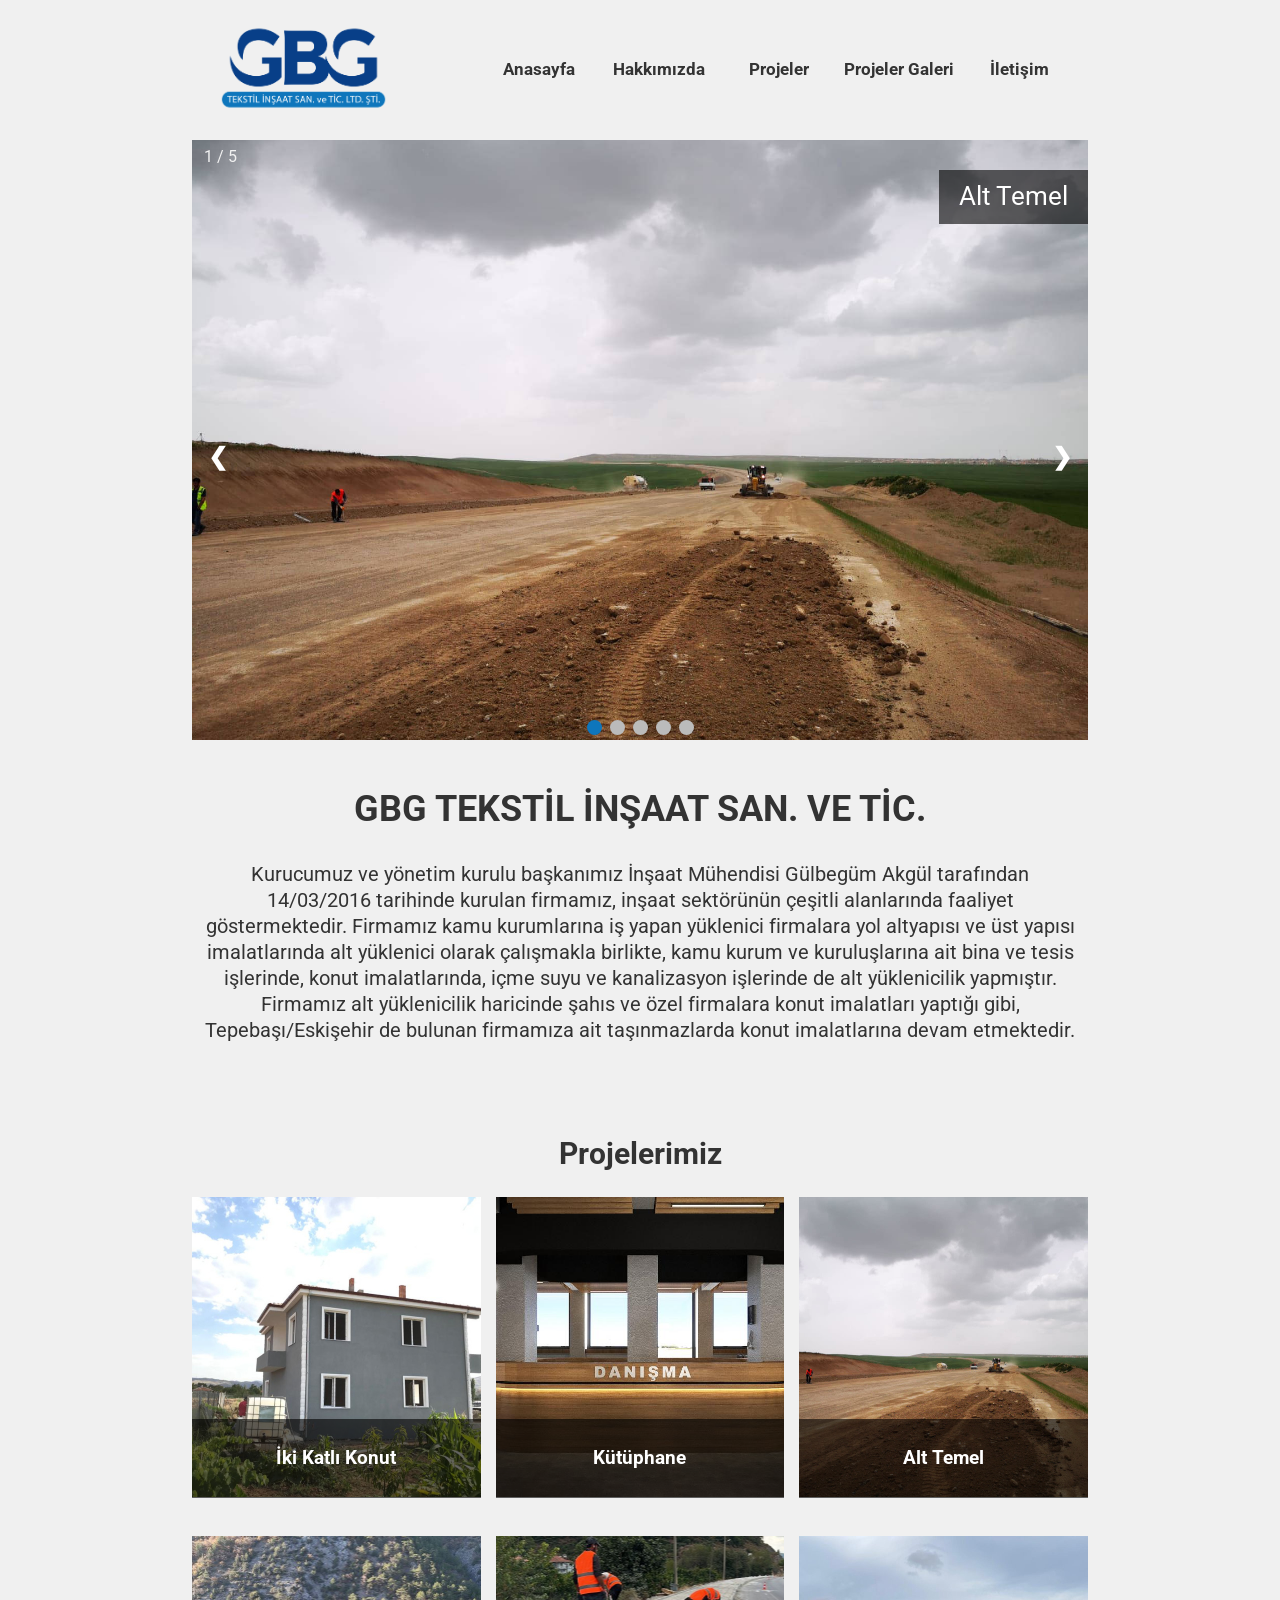
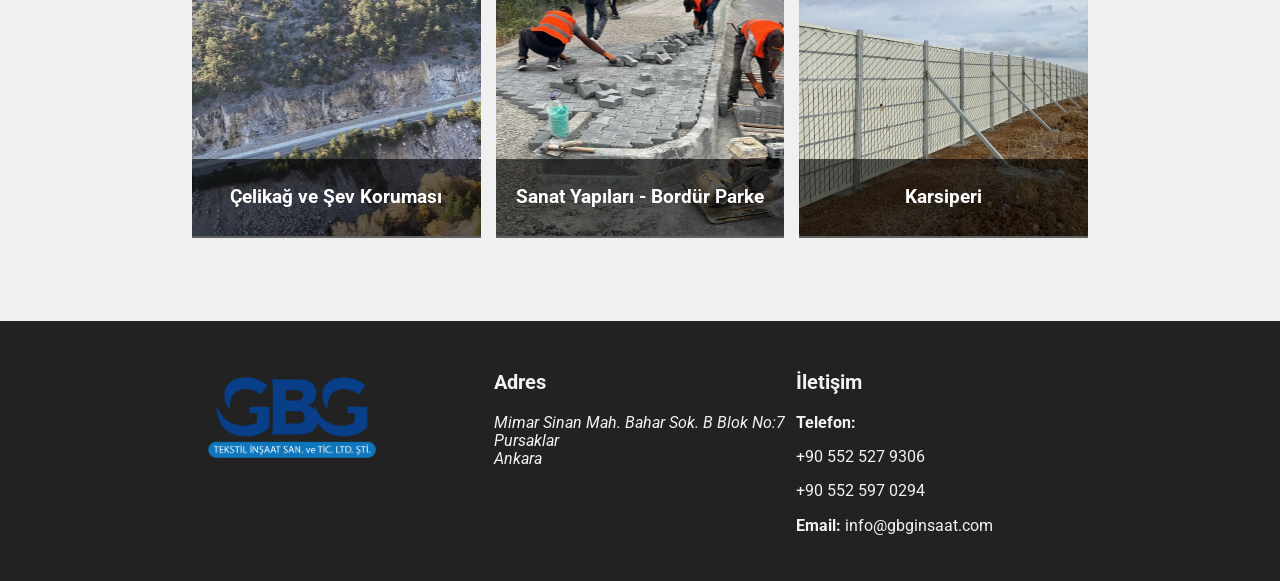
<file: index.html>
<!doctype html>
<html lang="tr">
  <head>
    <meta charset="UTF-8" />
    <meta name="viewport" content="width=device-width, initial-scale=1.0" />
    <meta
      name="description"
      content="Kurucumuz ve  yönetim kurulu başkanımız İnşaat Mühendisi  Gülbegüm  Akgül tarafından 14/03/2016  tarihinde kurulan firmamız, inşaat sektörünün çeşitli alanlarında faaliyet göstermektedir. Firmamız kamu kurumlarına iş yapan yüklenici firmalara yol altyapısı ve üst yapısı imalatlarında alt yüklenici olarak çalışmakla birlikte, kamu  kurum ve kuruluşlarına ait bina ve tesis işlerinde, konut imalatlarında, içme suyu ve kanalizasyon işlerinde de alt yüklenicilik yapmıştır."
    />

    <link
      rel="apple-touch-icon"
      sizes="57x57"
      href="images/icon/apple-icon-57x57.png"
    />
    <link
      rel="apple-touch-icon"
      sizes="60x60"
      href="images/icon/apple-icon-60x60.png"
    />
    <link
      rel="apple-touch-icon"
      sizes="72x72"
      href="images/icon/apple-icon-72x72.png"
    />
    <link
      rel="apple-touch-icon"
      sizes="76x76"
      href="images/icon/apple-icon-76x76.png"
    />
    <link
      rel="apple-touch-icon"
      sizes="114x114"
      href="images/icon/apple-icon-114x114.png"
    />
    <link
      rel="apple-touch-icon"
      sizes="120x120"
      href="images/icon/apple-icon-120x120.png"
    />
    <link
      rel="apple-touch-icon"
      sizes="144x144"
      href="images/icon/apple-icon-144x144.png"
    />
    <link
      rel="apple-touch-icon"
      sizes="152x152"
      href="images/icon/apple-icon-152x152.png"
    />
    <link
      rel="apple-touch-icon"
      sizes="180x180"
      href="images/icon/apple-icon-180x180.png"
    />
    <link
      rel="icon"
      type="image/png"
      sizes="192x192"
      href="images/icon/android-icon-192x192.png"
    />
    <link
      rel="icon"
      type="image/png"
      sizes="32x32"
      href="images/icon/favicon-32x32.png"
    />
    <link
      rel="icon"
      type="image/png"
      sizes="96x96"
      href="images/icon/favicon-96x96.png"
    />
    <link
      rel="icon"
      type="image/png"
      sizes="16x16"
      href="images/icon/favicon-16x16.png"
    />
    <link rel="manifest" href="images/icon/manifest.json" />
    <meta name="msapplication-TileColor" content="#ffffff" />
    <meta
      name="msapplication-TileImage"
      content="images/icon/ms-icon-144x144.png"
    />
    <meta name="theme-color" content="#ffffff" />

    <link rel="stylesheet" href="normalize.css" />
    <link rel="preconnect" href="https://fonts.gstatic.com" />
    <link
      href="https://fonts.googleapis.com/css2?family=Roboto:wght@400;700&display=swap"
      rel="stylesheet"
    />
    <link rel="stylesheet" href="style.css?v=1" />
    <link
      rel="stylesheet"
      href="https://use.fontawesome.com/releases/v5.15.2/css/all.css"
      integrity="sha384-vSIIfh2YWi9wW0r9iZe7RJPrKwp6bG+s9QZMoITbCckVJqGCCRhc+ccxNcdpHuYu"
      crossorigin="anonymous"
    />
    <script src="app.js" defer></script>
    <title>GBG İnşaat - Ana Sayfa</title>
  </head>
  <body>
    <nav class="topnav">
      <div class="nav-container">
        <header>
          <a href="#" class="logo"><img src="images/logo.png" alt="logo" /></a>
        </header>

        <div id="navLinks">
          <a href="#">Anasayfa</a>
          <a href="hakkimizda/index.html">Hakkımızda</a>
          <a href="projeler/index.html">Projeler</a>
          <a href="projeler-galeri/index.html">Projeler Galeri</a>
          <a href="iletisim/index.html">İletişim</a>
        </div>

        <a href="javascript:void(0);" class="icon">
          <i class="fas fa-bars"></i>
        </a>
      </div>
    </nav>

    <!-- Slide -->

    <div class="slideshow-container">
      <div class="slides fade">
        <div class="numbertext">1 / 5</div>
        <img src="images/slide/alt-temel.jpg" alt="" style="width: 100%" />
        <div class="text text-1">Alt Temel</div>
      </div>

      <div class="slides fade">
        <div class="numbertext">2 / 5</div>
        <img src="images/slide/bordur-parke.jpeg" alt="" style="width: 100%" />
        <div class="text text-2">Sanat Yapıları - Bordür Parke</div>
      </div>

      <div class="slides fade">
        <div class="numbertext">3 / 5</div>
        <img src="images/slide/celikag.JPG" alt="" style="width: 100%" />
        <div class="text text-3">Çelikağ</div>
      </div>

      <div class="slides fade">
        <div class="numbertext">4 / 5</div>
        <img src="images/slide/kutuphane.jpg" alt="" style="width: 100%" />
        <div class="text text-4">Kütüphane</div>
      </div>

      <div class="slides fade">
        <div class="numbertext">5 / 5</div>
        <img src="images/slide/tas-duvar.jpeg" alt="" style="width: 100%" />
        <div class="text text-4">Sanat Yapıları - Taş Duvar</div>
      </div>

      <a class="prev" onclick="plusSlides(-1)">&#10094;</a>
      <a class="next" onclick="plusSlides(1)">&#10095;</a>
      <div style="text-align: center">
        <span class="dot" onclick="currentSlide(1)"></span>
        <span class="dot" onclick="currentSlide(2)"></span>
        <span class="dot" onclick="currentSlide(3)"></span>
        <span class="dot" onclick="currentSlide(4)"></span>
        <span class="dot" onclick="currentSlide(5)"></span>
      </div>
    </div>

    <div class="container">
      <!-- Nav -->

      <section class="about">
        <h1>GBG TEKSTİL İNŞAAT SAN. VE TİC.</h1>
        <p>
          Kurucumuz ve yönetim kurulu başkanımız İnşaat Mühendisi Gülbegüm Akgül
          tarafından 14/03/2016 tarihinde kurulan firmamız, inşaat sektörünün
          çeşitli alanlarında faaliyet göstermektedir. Firmamız kamu kurumlarına
          iş yapan yüklenici firmalara yol altyapısı ve üst yapısı imalatlarında
          alt yüklenici olarak çalışmakla birlikte, kamu kurum ve kuruluşlarına
          ait bina ve tesis işlerinde, konut imalatlarında, içme suyu ve
          kanalizasyon işlerinde de alt yüklenicilik yapmıştır. Firmamız alt
          yüklenicilik haricinde şahıs ve özel firmalara konut imalatları
          yaptığı gibi, Tepebaşı/Eskişehir de bulunan firmamıza ait
          taşınmazlarda konut imalatlarına devam etmektedir.
        </p>
      </section>

      <section class="projects">
        <h2>Projelerimiz</h2>

        <div class="cards-container">
          <div class="card">
            <img src="images/akkuzulu-villa/1.jpeg" alt="" />
            <a href="projeler-galeri/akkuzulu-iki-katli-konut.html">
              <div class="content">
                <h3>İki Katlı Konut</h3>
              </div>
            </a>
          </div>

          <div class="card">
            <img src="images/kutuphane/1.jpg" alt="" />
            <a href="projeler-galeri/kutuphane.html">
              <div class="content">
                <h3>Kütüphane</h3>
              </div>
            </a>
          </div>

          <div class="card">
            <img src="images/alt-temel/11.jpg" alt="" />
            <a href="projeler-galeri/alt-temel.html">
              <div class="content">
                <h3>Alt Temel</h3>
              </div>
            </a>
          </div>

          <div class="card">
            <img src="images/celikag/8.JPG" alt="" />
            <a href="projeler-galeri/celikag.html">
              <div class="content">
                <h3>Çelikağ ve Şev Koruması</h3>
              </div>
            </a>
          </div>

          <div class="card">
            <div>
              <img src="images/sanat-yapilari-bordur-parke/2.jpg" alt="" />
              <a href="projeler-galeri/bordur-parke.html">
                <div class="content">
                  <h3>Sanat Yapıları - Bordür Parke</h3>
                </div>
              </a>
            </div>
          </div>

          <div class="card">
            <img src="images/karsiperi/1.jpg" alt="" />
            <a href="projeler-galeri/karsiperi.html">
              <div class="content">
                <h3>Karsiperi</h3>
              </div>
            </a>
          </div>
        </div>
      </section>
    </div>

    <footer>
      <div class="footer-container">
        <img src="./images/logo.png" alt="logo" />
        <div class="adress">
          <h3>Adres</h3>
          <address>
            Mimar Sinan Mah. Bahar Sok. B Blok No:7 Pursaklar <br />
            Ankara
          </address>
        </div>

        <div class="contact">
          <h3>İletişim</h3>
          <p><b>Telefon:</b></p>
          <p>+90 552 527 9306</p>
          <p>+90 552 597 0294</p>
          <p><b>Email: </b> info@gbginsaat.com</p>
        </div>
      </div>
    </footer>
  </body>
</html>
</file>
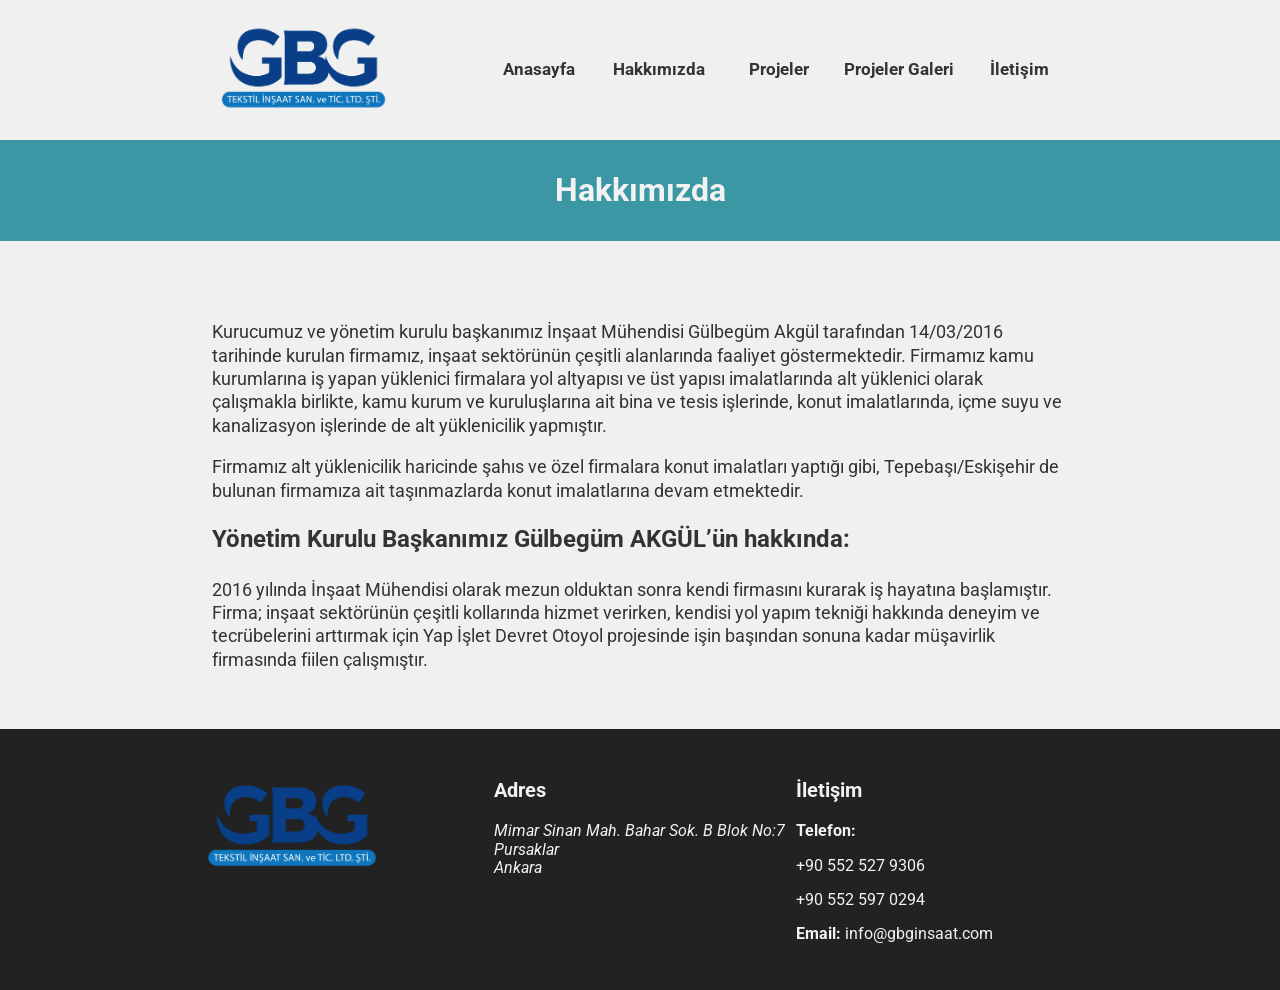
<file: hakkimizda/index.html>
<!doctype html>
<html lang="tr">
  <head>
    <meta charset="UTF-8" />
    <meta name="viewport" content="width=device-width, initial-scale=1.0" />
    <meta
      name="description"
      content="Kurucumuz ve  yönetim kurulu başkanımız İnşaat Mühendisi  Gülbegüm  Akgül tarafından 14/03/2016  tarihinde kurulan firmamız, inşaat sektörünün çeşitli alanlarında faaliyet göstermektedir. Firmamız kamu kurumlarına iş yapan yüklenici firmalara yol altyapısı ve üst yapısı imalatlarında alt yüklenici olarak çalışmakla birlikte, kamu  kurum ve kuruluşlarına ait bina ve tesis işlerinde, konut imalatlarında, içme suyu ve kanalizasyon işlerinde de alt yüklenicilik yapmıştır."
    />

    <link
      rel="apple-touch-icon"
      sizes="57x57"
      href="../images/icon/apple-icon-57x57.png"
    />
    <link
      rel="apple-touch-icon"
      sizes="60x60"
      href="../images/icon/apple-icon-60x60.png"
    />
    <link
      rel="apple-touch-icon"
      sizes="72x72"
      href="../images/icon/apple-icon-72x72.png"
    />
    <link
      rel="apple-touch-icon"
      sizes="76x76"
      href="../images/icon/apple-icon-76x76.png"
    />
    <link
      rel="apple-touch-icon"
      sizes="114x114"
      href="../images/icon/apple-icon-114x114.png"
    />
    <link
      rel="apple-touch-icon"
      sizes="120x120"
      href="../images/icon/apple-icon-120x120.png"
    />
    <link
      rel="apple-touch-icon"
      sizes="144x144"
      href="../images/icon/apple-icon-144x144.png"
    />
    <link
      rel="apple-touch-icon"
      sizes="152x152"
      href="../images/icon/apple-icon-152x152.png"
    />
    <link
      rel="apple-touch-icon"
      sizes="180x180"
      href="../images/icon/apple-icon-180x180.png"
    />
    <link
      rel="icon"
      type="image/png"
      sizes="192x192"
      href="../images/icon/android-icon-192x192.png"
    />
    <link
      rel="icon"
      type="image/png"
      sizes="32x32"
      href="../images/icon/favicon-32x32.png"
    />
    <link
      rel="icon"
      type="image/png"
      sizes="96x96"
      href="../images/icon/favicon-96x96.png"
    />
    <link
      rel="icon"
      type="image/png"
      sizes="16x16"
      href="../images/icon/favicon-16x16.png"
    />
    <link rel="manifest" href="../images/icon/manifest.json" />
    <meta name="msapplication-TileColor" content="#ffffff" />
    <meta
      name="msapplication-TileImage"
      content="../images/icon/ms-icon-144x144.png"
    />
    <meta name="theme-color" content="#ffffff" />

    <link rel="stylesheet" href="../normalize.css" />
    <link rel="preconnect" href="https://fonts.gstatic.com" />
    <link
      href="https://fonts.googleapis.com/css2?family=Roboto:wght@400;700&display=swap"
      rel="stylesheet"
    />
    <link rel="stylesheet" href="style.css" />
    <link
      rel="stylesheet"
      href="https://use.fontawesome.com/releases/v5.15.2/css/all.css"
      integrity="sha384-vSIIfh2YWi9wW0r9iZe7RJPrKwp6bG+s9QZMoITbCckVJqGCCRhc+ccxNcdpHuYu"
      crossorigin="anonymous"
    />
    <title>GBG İnşaat - Hakkımızda</title>
    <script src="../app.js" defer></script>
  </head>
  <body>
    <nav class="topnav">
      <div class="nav-container">
        <header>
          <a href="../index.html" class="logo"
            ><img src="../images/logo.png" alt="logo"
          /></a>
        </header>

        <div id="navLinks">
          <a href="../index.html">Anasayfa</a>
          <a href="#">Hakkımızda</a>
          <a href="../projeler/index.html">Projeler</a>
          <a href="../projeler-galeri/index.html">Projeler Galeri</a>
          <a href="../iletisim/index.html">İletişim</a>
        </div>

        <a href="javascript:void(0);" class="icon">
          <i class="fas fa-bars"></i>
        </a>
      </div>
    </nav>

    <h1 id="title">Hakkımızda</h1>

    <div class="container">
      <!-- Nav -->

      <section class="about">
        <p>
          Kurucumuz ve yönetim kurulu başkanımız İnşaat Mühendisi Gülbegüm Akgül
          tarafından 14/03/2016 tarihinde kurulan firmamız, inşaat sektörünün
          çeşitli alanlarında faaliyet göstermektedir. Firmamız kamu kurumlarına
          iş yapan yüklenici firmalara yol altyapısı ve üst yapısı imalatlarında
          alt yüklenici olarak çalışmakla birlikte, kamu kurum ve kuruluşlarına
          ait bina ve tesis işlerinde, konut imalatlarında, içme suyu ve
          kanalizasyon işlerinde de alt yüklenicilik yapmıştır.
        </p>

        <p>
          Firmamız alt yüklenicilik haricinde şahıs ve özel firmalara konut
          imalatları yaptığı gibi, Tepebaşı/Eskişehir de bulunan firmamıza ait
          taşınmazlarda konut imalatlarına devam etmektedir.
        </p>

        <h3>Yönetim Kurulu Başkanımız Gülbegüm AKGÜL’ün hakkında:</h3>

        <p>
          2016 yılında İnşaat Mühendisi olarak mezun olduktan sonra kendi
          firmasını kurarak iş hayatına başlamıştır. Firma; inşaat sektörünün
          çeşitli kollarında hizmet verirken, kendisi yol yapım tekniği hakkında
          deneyim ve tecrübelerini arttırmak için Yap İşlet Devret Otoyol
          projesinde işin başından sonuna kadar müşavirlik firmasında fiilen
          çalışmıştır.
        </p>
      </section>
    </div>
    <footer>
      <div class="footer-container">
        <img src="../images/logo.png" alt="logo" />
        <div class="adress">
          <h3>Adres</h3>
          <address>
            Mimar Sinan Mah. Bahar Sok. B Blok No:7 Pursaklar <br />
            Ankara
          </address>
        </div>

        <div class="contact">
          <h3>İletişim</h3>
          <p><b>Telefon:</b></p>
          <p>+90 552 527 9306</p>
          <p>+90 552 597 0294</p>
          <p><b>Email: </b> info@gbginsaat.com</p>
        </div>
      </div>
    </footer>
  </body>
</html>
</file>
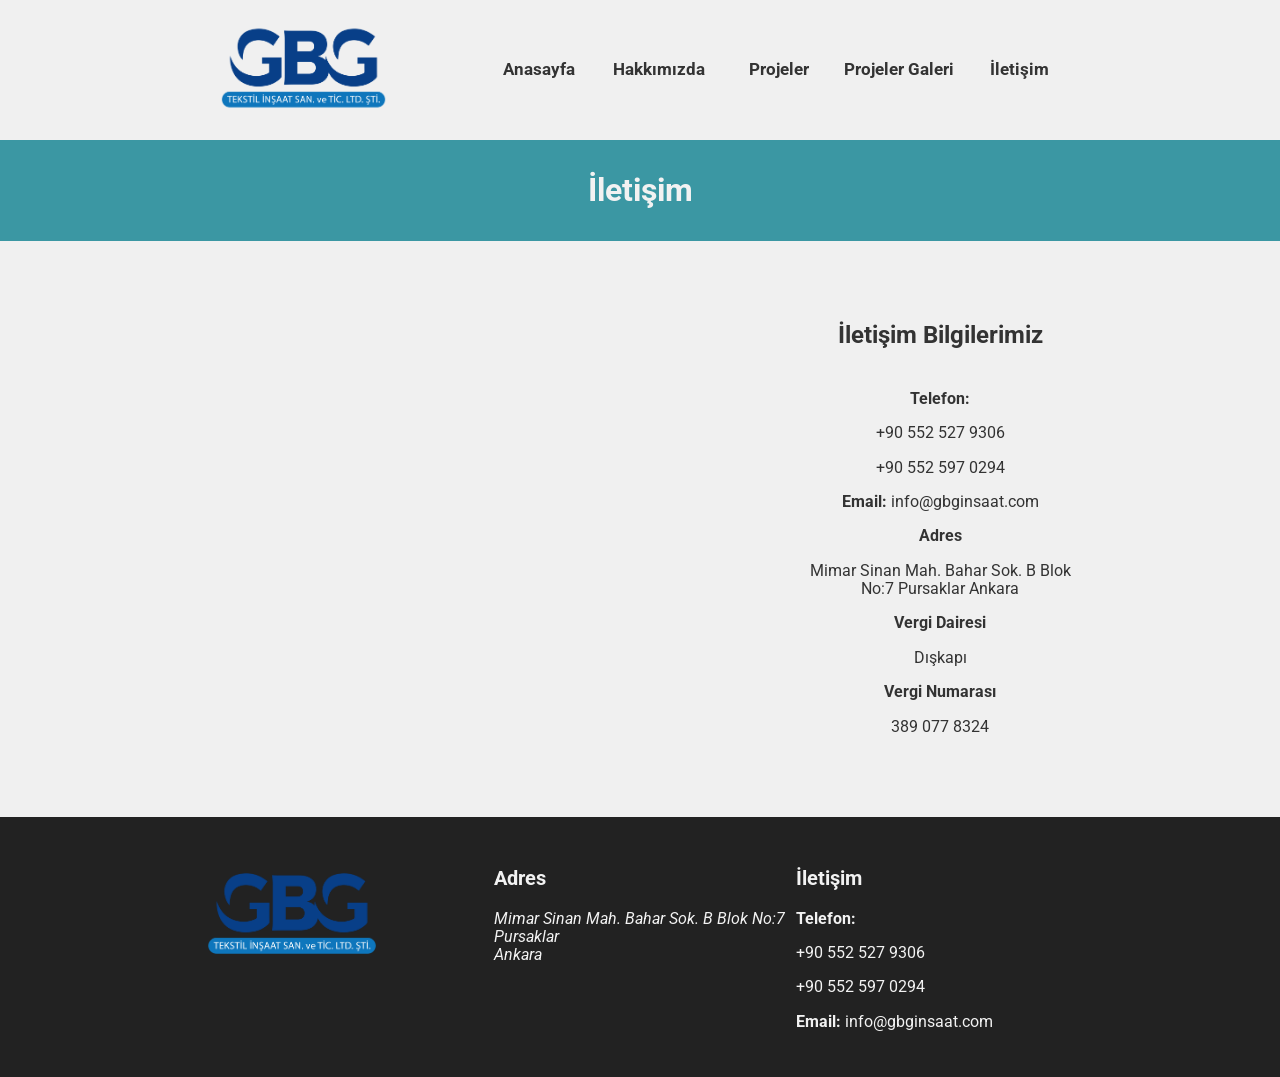
<file: iletisim/index.html>
<!DOCTYPE html>
<html lang="tr">
<head>
    <meta charset="UTF-8">
    <meta name="viewport" content="width=device-width, initial-scale=1.0">
    <meta name="description" content="Kurucumuz ve  yönetim kurulu başkanımız İnşaat Mühendisi  Gülbegüm  Akgül tarafından 14/03/2016  tarihinde kurulan firmamız, inşaat sektörünün çeşitli alanlarında faaliyet göstermektedir. Firmamız kamu kurumlarına iş yapan yüklenici firmalara yol altyapısı ve üst yapısı imalatlarında alt yüklenici olarak çalışmakla birlikte, kamu  kurum ve kuruluşlarına ait bina ve tesis işlerinde, konut imalatlarında, içme suyu ve kanalizasyon işlerinde de alt yüklenicilik yapmıştır."> 
    
    <link rel="apple-touch-icon" sizes="57x57" href="../images/icon/apple-icon-57x57.png">
    <link rel="apple-touch-icon" sizes="60x60" href="../images/icon/apple-icon-60x60.png">
    <link rel="apple-touch-icon" sizes="72x72" href="../images/icon/apple-icon-72x72.png">
    <link rel="apple-touch-icon" sizes="76x76" href="../images/icon/apple-icon-76x76.png">
    <link rel="apple-touch-icon" sizes="114x114" href="../images/icon/apple-icon-114x114.png">
    <link rel="apple-touch-icon" sizes="120x120" href="../images/icon/apple-icon-120x120.png">
    <link rel="apple-touch-icon" sizes="144x144" href="../images/icon/apple-icon-144x144.png">
    <link rel="apple-touch-icon" sizes="152x152" href="../images/icon/apple-icon-152x152.png">
    <link rel="apple-touch-icon" sizes="180x180" href="../images/icon/apple-icon-180x180.png">
    <link rel="icon" type="image/png" sizes="192x192"  href="../images/icon/android-icon-192x192.png">
    <link rel="icon" type="image/png" sizes="32x32" href="../images/icon/favicon-32x32.png">
    <link rel="icon" type="image/png" sizes="96x96" href="../images/icon/favicon-96x96.png">
    <link rel="icon" type="image/png" sizes="16x16" href="../images/icon/favicon-16x16.png">
    <link rel="manifest" href="../images/icon/manifest.json">
    <meta name="msapplication-TileColor" content="#ffffff">
    <meta name="msapplication-TileImage" content="../images/icon/ms-icon-144x144.png">
    <meta name="theme-color" content="#ffffff">
    
    
    <link rel="stylesheet" href="../normalize.css">
    <link rel="preconnect" href="https://fonts.gstatic.com">
<link href="https://fonts.googleapis.com/css2?family=Roboto:wght@400;700&display=swap" rel="stylesheet">
<link rel="stylesheet" href="style.css">
    <link rel="stylesheet" href="https://use.fontawesome.com/releases/v5.15.2/css/all.css" integrity="sha384-vSIIfh2YWi9wW0r9iZe7RJPrKwp6bG+s9QZMoITbCckVJqGCCRhc+ccxNcdpHuYu" crossorigin="anonymous">
    <title>GBG İnşaat - İletişim</title>
    <script src="../app.js" defer></script>
</head>
<body>

    <nav class="topnav">
        <div class="nav-container">
        <header>
            <a href="../index.html" class="logo"><img src="../images/logo.png" alt="logo"></a>
        </header>
        

        <div id="navLinks">
            <a href="../index.html">Anasayfa</a>
            <a href="../hakkimizda/index.html">Hakkımızda</a>
            <a href="../projeler/index.html">Projeler</a>
            <a href="../projeler-galeri/index.html">Projeler Galeri</a>
            <a href="#">İletişim</a>
        </div>


        <a href="javascript:void(0);" class="icon" >
            <i class="fas fa-bars"></i>
          </a>
        
        </div>
    </nav>

    <h1 id="title">İletişim</h1>
    
    <div class="container">
       
        <!-- Nav -->


            <section class="about">
                <div class="card">
                    <iframe src="https://www.google.com/maps/embed?pb=!1m18!1m12!1m3!1d381.8726217487863!2d32.883431957715345!3d40.031204216537134!2m3!1f0!2f0!3f0!3m2!1i1024!2i768!4f13.1!3m3!1m2!1s0x40820822a7b3f10d%3A0x67048d9b51f553d3!2sMimar%20Sinan%2C%20Bahar%20Sk.%20No%3A7%2C%2006145%20Pursaklar%2FAnkara!5e0!3m2!1str!2str!4v1786625941291!5m2!1str!2str" width="600" height="450" style="border:0;" allowfullscreen="" loading="lazy" referrerpolicy="strict-origin-when-cross-origin"></iframe>
                </div>
                
                <div class="card">
                    
                    <h2 style="margin-bottom: 40px;">İletişim Bilgilerimiz</h2>
                    <p><b>Telefon:</b></p>
                    <p>+90 552 527 9306</p>
                    <p>+90 552 597 0294</p>
                <p><b>Email: </b> info@gbginsaat.com</p></p>
                <p><b>Adres</b></p>
                    <p>Mimar Sinan Mah. Bahar Sok. B Blok No:7 Pursaklar Ankara</p>
                    <p><b>Vergi Dairesi</b></p>
                    <p>Dışkapı</p>
                    <p><b>Vergi Numarası</b></p>
                    <p>389 077 8324</p>
                
                </div>
                
            </section>

            

            
    </div>
    <footer>
        <div class="footer-container">
            <img src="../images/logo.png" alt="logo">
            <div class="adress">
                <h3>Adres</h3>
                <address>Mimar Sinan Mah. Bahar Sok. B Blok No:7 Pursaklar <br> Ankara</address> 
            </div>
    
            <div class="contact">
                <h3>İletişim</h3>
                <p><b>Telefon:</b></p>
                <p>+90 552 527 9306</p>
                <p>+90 552 597 0294</p>
            <p><b>Email: </b> info@gbginsaat.com</p>
            
            </div>

        </div>
        
        
    </footer>
</body>
</html>
</file>
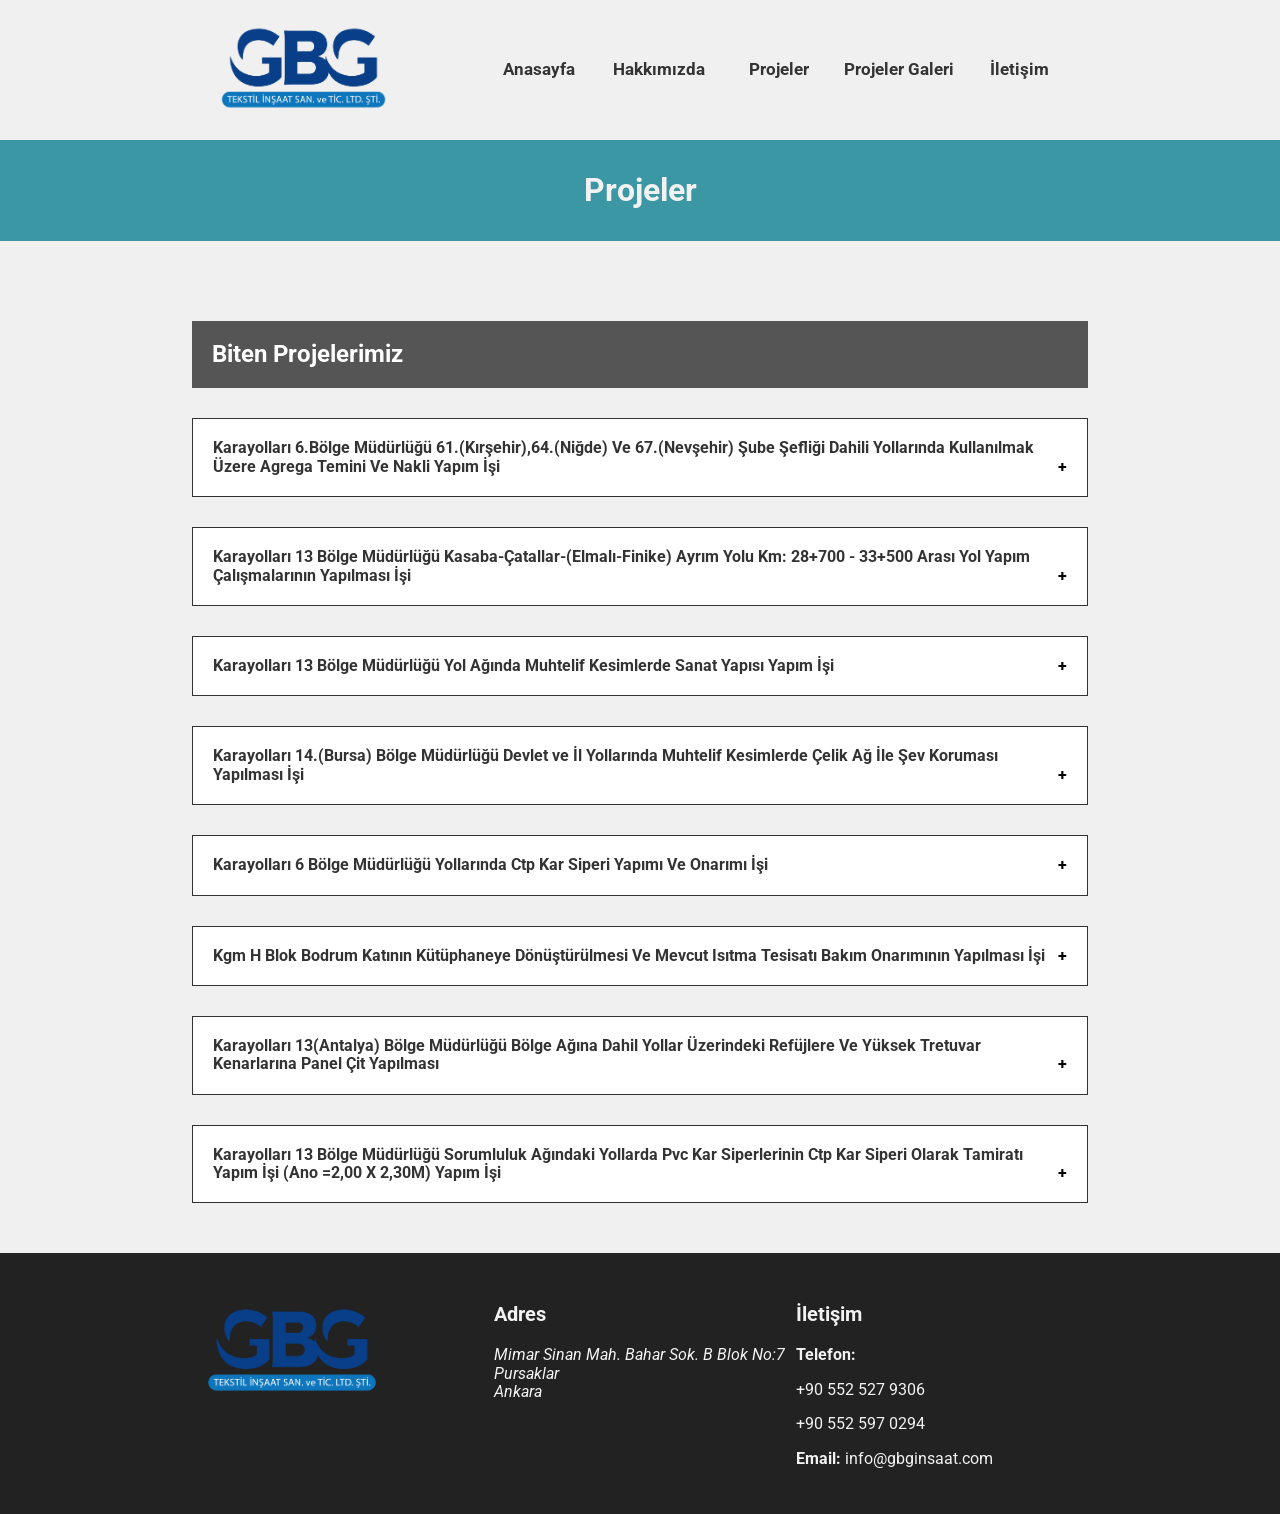
<file: projeler/index.html>
<!DOCTYPE html>
<html lang="tr">
<head>
    <meta charset="UTF-8">
    <meta name="viewport" content="width=device-width, initial-scale=1.0">
    <meta name="description" content="Kurucumuz ve  yönetim kurulu başkanımız İnşaat Mühendisi  Gülbegüm  Akgül tarafından 14/03/2016  tarihinde kurulan firmamız, inşaat sektörünün çeşitli alanlarında faaliyet göstermektedir. Firmamız kamu kurumlarına iş yapan yüklenici firmalara yol altyapısı ve üst yapısı imalatlarında alt yüklenici olarak çalışmakla birlikte, kamu  kurum ve kuruluşlarına ait bina ve tesis işlerinde, konut imalatlarında, içme suyu ve kanalizasyon işlerinde de alt yüklenicilik yapmıştır."> 
    
    <link rel="apple-touch-icon" sizes="57x57" href="../images/icon/apple-icon-57x57.png">
    <link rel="apple-touch-icon" sizes="60x60" href="../images/icon/apple-icon-60x60.png">
    <link rel="apple-touch-icon" sizes="72x72" href="../images/icon/apple-icon-72x72.png">
    <link rel="apple-touch-icon" sizes="76x76" href="../images/icon/apple-icon-76x76.png">
    <link rel="apple-touch-icon" sizes="114x114" href="../images/icon/apple-icon-114x114.png">
    <link rel="apple-touch-icon" sizes="120x120" href="../images/icon/apple-icon-120x120.png">
    <link rel="apple-touch-icon" sizes="144x144" href="../images/icon/apple-icon-144x144.png">
    <link rel="apple-touch-icon" sizes="152x152" href="../images/icon/apple-icon-152x152.png">
    <link rel="apple-touch-icon" sizes="180x180" href="../images/icon/apple-icon-180x180.png">
    <link rel="icon" type="image/png" sizes="192x192"  href="../images/icon/android-icon-192x192.png">
    <link rel="icon" type="image/png" sizes="32x32" href="../images/icon/favicon-32x32.png">
    <link rel="icon" type="image/png" sizes="96x96" href="../images/icon/favicon-96x96.png">
    <link rel="icon" type="image/png" sizes="16x16" href="../images/icon/favicon-16x16.png">
    <link rel="manifest" href="../images/icon/manifest.json">
    <meta name="msapplication-TileColor" content="#ffffff">
    <meta name="msapplication-TileImage" content="../images/icon/ms-icon-144x144.png">
    <meta name="theme-color" content="#ffffff">
    
    
    <link rel="stylesheet" href="../normalize.css">
    <link rel="preconnect" href="https://fonts.gstatic.com">
<link href="https://fonts.googleapis.com/css2?family=Roboto:wght@400;700&display=swap" rel="stylesheet">
<link rel="stylesheet" href="style.css">
    <link rel="stylesheet" href="https://use.fontawesome.com/releases/v5.15.2/css/all.css" integrity="sha384-vSIIfh2YWi9wW0r9iZe7RJPrKwp6bG+s9QZMoITbCckVJqGCCRhc+ccxNcdpHuYu" crossorigin="anonymous">
    <script src="../app.js" defer></script>
    <script src="app.js" defer></script>
    <title>GBG İnşaat - Projeler</title>
</head>
<body>

    <nav class="topnav">
        <div class="nav-container">
        <header>
            <a href="../index.html" class="logo"><img src="../images/logo.png" alt="logo"></a>
        </header>
        

        <div id="navLinks">
            <a href="../index.html">Anasayfa</a>
            <a href="../hakkimizda/index.html">Hakkımızda</a>
            <a href="#">Projeler</a>
            <a href="../projeler-galeri/index.html">Projeler Galeri</a>
            <a href="../iletisim/index.html">İletişim</a>
        </div>


        <a href="javascript:void(0);" class="icon" >
            <i class="fas fa-bars"></i>
          </a>
        
        </div>
    </nav>
    
    <h1 id="title">Projeler</h1>
    
    <div class="container">
       
        <!-- Nav -->

      <h2>Biten Projelerimiz</h2>
            
            <div class="accordion-container">
                <button class="accordion">Karayolları 6.Bölge Müdürlüğü 61.(Kırşehir),64.(Niğde) Ve 67.(Nevşehir) Şube Şefliği Dahili Yollarında Kullanılmak Üzere Agrega Temini Ve Nakli Yapım İşi</button>
                <div class="panel">
                    <p><b>İKNO:</b> 2026/478334</p>
                    <p><b>KURUM:</b> Karayolları 6. Bölge Müdürlüğü</p>
                    <p><b>ŞEHİR:</b> KAYSERİ</p>
                </div>
            </div>

            <div class="accordion-container">
                <button class="accordion">Karayolları 13 Bölge Müdürlüğü Kasaba-Çatallar-(Elmalı-Finike) Ayrım Yolu Km: 28+700 - 33+500 Arası Yol Yapım Çalışmalarının Yapılması İşi</button>
                <div class="panel">
                    <p><b>İKNO:</b> 2025/1888348</p>
                    <p><b>KURUM:</b> Karayolları 13. Bölge Müdürlüğü</p>
                    <p><b>ŞEHİR:</b> ANTALYA</p>
                </div>
            </div>
            
            
            <div class="accordion-container">
                <button class="accordion">Karayolları 13 Bölge Müdürlüğü Yol Ağında Muhtelif Kesimlerde Sanat Yapısı Yapım İşi</button>
                <div class="panel">
                    <p><b>İKNO:</b> 2025/603478</p>
                    <p><b>KURUM:</b> Karayolları 13. Bölge Müdürlüğü</p>
                    <p><b>ŞEHİR:</b> ANTALYA</p>
                </div>
            </div>


            <div class="accordion-container">
                <button class="accordion">Karayolları 14.(Bursa) Bölge Müdürlüğü Devlet ve İl Yollarında Muhtelif Kesimlerde Çelik Ağ İle Şev Koruması Yapılması İşi</button>
                <div class="panel">
                    <p><b>İKNO:</b> 2024/394660</p>
                    <p><b>KURUM:</b> Karayolları 14. Bölge Müdürlüğü</p>
                    <p><b>ŞEHİR:</b> BURSA</p>
                </div>
            </div>


            <div class="accordion-container">
                <button class="accordion">Karayolları 6 Bölge Müdürlüğü Yollarında Ctp Kar Siperi Yapımı Ve Onarımı İşi</button>
                <div class="panel">
                    <p><b>İKNO:</b> 2024/813778</p>
                    <p><b>KURUM:</b> Karayolları 6. Bölge Müdürlüğü</p>
                    <p><b>ŞEHİR:</b> KAYSERİ</p>
                </div>
            </div>

            <div class="accordion-container">
                <button class="accordion"> Kgm H Blok Bodrum Katının Kütüphaneye Dönüştürülmesi Ve Mevcut Isıtma Tesisatı Bakım Onarımının Yapılması İşi</button>
                <div class="panel">
                    <p><b>İKNO:</b> 2023/766283</p>
                    <p><b>KURUM:</b> Karayoları Genel Müdürlüğü</p>
                    <p><b>ŞEHİR:</b> ANKARA</p>
                </div>
            </div>

            
            <div class="accordion-container">
                <button class="accordion">Karayolları 13(Antalya) Bölge Müdürlüğü Bölge Ağına Dahil Yollar Üzerindeki Refüjlere Ve Yüksek Tretuvar Kenarlarına Panel Çit Yapılması</button>
                <div class="panel">
                    <p><b>İKNO:</b> 2023/368125</p>
                    <p><b>KURUM:</b> Karayolları 13. Bölge Müdürlüğü</p>
                    <p><b>ŞEHİR:</b> ANTALYA</p>
                </div>
            </div>


            <div class="accordion-container">
                <button class="accordion">Karayolları 13 Bölge Müdürlüğü Sorumluluk Ağındaki Yollarda Pvc Kar Siperlerinin Ctp Kar Siperi Olarak Tamiratı Yapım İşi (Ano =2,00 X 2,30M) Yapım İşi</button>
                <div class="panel">
                    <p><b>İKNO:</b> 2022/760286</p>
                    <p><b>KURUM:</b> Karayolları 13. Bölge Müdürlüğü</p>
                    <p><b>ŞEHİR:</b> ANTALYA</p>
                </div>
            </div>

        </div>
    </div>
    <footer>
        <div class="footer-container">
            <img src="../images/logo.png" alt="logo">
            <div class="adress">
                <h3>Adres</h3>
                <address>Mimar Sinan Mah. Bahar Sok. B Blok No:7 Pursaklar <br> Ankara</address> 
            </div>
    
            <div class="contact">
                <h3>İletişim</h3>
                <p><b>Telefon:</b></p>
                <p>+90 552 527 9306</p>
                <p>+90 552 597 0294</p>
            <p><b>Email: </b> info@gbginsaat.com</p>
            
            </div>

        </div>
        
        
    </footer>
</body>
</html>
</file>
<file: style.css>
html {
  font-size: 16px;
  color: #333;
}
body {
  font-family: "Roboto", sans-serif;
  background-color: #f0f0f0;
}
ul {
  list-style-type: none;
}
a {
  text-decoration: none;
}
@media screen and (min-width: 800px) {
  .container {
    width: 70%;
    margin: 0 auto;
  }
}

/* Nav */

.topnav {
  position: relative;
  overflow: hidden;
}

.topnav #navLinks {
  display: none;
}

.topnav a {
  color: #333;
  background: #f0f0f0;
  font-size: 17px;
  font-weight: 700;
  display: block;
  transition: all 0.3s;
  text-align: center;
  padding: 22px 0 22px 0;
}
.topnav a.icon {
  color: #333;
  display: block;
  position: absolute;
  right: 0;
  top: 25px;
  font-size: 25px;
}

#navLinks a:hover {
  color: #0e76bc;
}
.logo {
  background-color: #f0f0f0;
  text-align: left;
  height: auto;
}
.logo img {
  background-color: #f0f0f0;
  width: auto;
  height: 70px;
}

/* Slide */

.slideshow-container {
  position: relative;
}

.slides {
  height: 200px;
  display: none;
}
.slides img {
  height: 100%;
  width: 100%;
  object-fit: cover;
}

.prev,
.next {
  cursor: pointer;
  position: absolute;
  top: 50%;
  width: auto;
  margin-top: -22px;
  padding: 16px;
  color: white;
  font-weight: bold;
  font-size: 24px;
  transition: 0.6s ease;
  border-radius: 0 3px 3px 0;
  user-select: none;
}
.next {
  right: 0;
  border-radius: 3px 0 0 3px;
}
.prev:hover,
.next:hover {
  background-color: rgba(0, 0, 0, 0.8);
}

.text {
  color: white;
  font-size: 26px;
  padding: 12px 20px;
  position: absolute;
  top: 30px;
  right: 0;
  text-align: center;
  background-color: rgba(0, 0, 0, 0.6);
}

.numbertext {
  color: #f2f2f2;
  font-size: 16px;
  padding: 8px 12px;
  position: absolute;
  top: 0;
}

.dot {
  position: relative;
  bottom: 20px;
  cursor: pointer;
  height: 15px;
  width: 15px;
  margin: 0 2px;
  background-color: #bbb;
  border-radius: 50%;
  display: inline-block;
  transition: background-color 0.6s ease;
}
.active,
.dot:hover {
  background-color: #0e76bc;
}

.fade {
  -webkit-animation-name: fade;
  -webkit-animation-duration: 1.5s;
  animation-name: fade;
  animation-duration: 1.5s;
}

@-webkit-keyframes fade {
  from {
    opacity: 0.4;
  }
  to {
    opacity: 1;
  }
}

@keyframes fade {
  from {
    opacity: 0.4;
  }
  to {
    opacity: 1;
  }
}

/* about section */
.about {
  padding: 10px 10px 50px 10px;
  margin-top: -10px;

  text-align: center;
}
.about h1 {
  font-size: 36px;
  color: #333;
}
.about p {
  font-size: 20px;
  line-height: 1.3;
}

/* projects section */

.projects h2 {
  color: #333;
  text-align: center;
  font-size: 30px;
}
.projects {
  width: 100%;
}
.card {
  position: relative;
  margin-bottom: 20px;
}
.card img {
  width: 100%;
  height: 250px;
  object-fit: cover;
  object-position: top;
}

.card .content {
  text-align: center;
  position: absolute;
  bottom: 3px;
  background-color: rgba(0, 0, 0, 0.6);
  width: 100%;
  color: white;
  padding: 10px;
}
.card a {
  transition: all 0.3s;
}
.card a:hover {
  opacity: 0.8;
}

/* Footer */

footer {
  background-color: #222;
  color: #f2f2f2;
  margin-top: 60px;
}
.footer-container h3 {
  font-size: 20px;
}

.footer-container {
  width: 70%;
  margin: 0 auto;

  padding: 30px 0;
}
.footer-container img {
  width: 200px;
  height: auto;
}

.adress {
  margin: 30px 0;
}

@media screen and (min-width: 600px) {
  .topnav {
    padding: 20px;
    width: 100%;
  }
  .nav-container {
    height: 100px;
    display: flex;
    justify-content: space-between;
    width: 100%;
    margin: 0 auto;
    align-items: center;
  }
  .topnav #navLinks {
    display: grid;
    grid-template-columns: 1fr 1fr 1fr 1fr 1fr;
    gap: 10px;
  }

  .topnav a.icon {
    display: none;
  }
  .topnav a {
    border: none;
  }
  .slides {
    height: 600px;
  }

  .logo {
    height: auto;
    background-color: white;
  }
  .logo img {
    display: inline;
    width: auto;
    height: 130px;
  }
  .card img {
    height: 300px;
  }
  .cards-container {
    display: grid;
    grid-template-columns: 1fr 1fr;
    gap: 5px;
  }
  .adress {
    margin: 0;
  }
  .footer-container {
    display: grid;
    grid-template-columns: 1fr 1fr 1fr;
    gap: 10px;
  }
}

@media screen and (min-width: 1200px) {
  .nav-container {
    width: 70%;
  }
  .cards-container {
    display: grid;
    grid-template-columns: 1fr 1fr 1fr;
    gap: 15px 15px;
  }
  .slideshow-container {
    width: 70%;
    margin: 0 auto;
  }
}
</file>
<file: hakkimizda/style.css>
html {
  font-size: 16px;
  color: #333;
}
body {
  font-family: "Roboto", sans-serif;
  background-color: #f0f0f0;
}
ol {
  margin: 0;
  padding: 0;
  list-style-position: inside;
  list-style-type: upper-roman;
  font-size: 18px;
}
ul {
  margin: 0;
  padding: 0;
  list-style-position: inside;
  font-size: 18px;
}
li {
  margin-bottom: 10px;
}
a {
  text-decoration: none;
}
@media screen and (min-width: 800px) {
  .container {
    width: 70%;
    margin: 0 auto;
    min-height: 50vh;
  }
}

/* Nav */

.topnav {
  overflow: hidden;

  position: relative;
}

.topnav #navLinks {
  display: none;
}

.topnav a {
  color: #333;
  background: #f0f0f0;
  font-size: 17px;
  font-weight: 700;
  display: block;
  transition: all 0.3s;
  text-align: center;
  padding: 22px 0 22px 0;
}
.topnav a.icon {
  color: #333;
  display: block;
  position: absolute;
  right: 0;
  top: 25px;
  font-size: 25px;
}

#navLinks a:hover {
  color: #0e76bc;
}
.logo {
  background-color: #f0f0f0;
  text-align: left;
  height: auto;
}
.logo img {
  background-color: #f0f0f0;
  width: auto;
  height: 70px;
}

#title {
  text-align: center;
  padding: 32px 0;
  background-color: #3b97a3;
  color: #f2f2f2;
  margin-top: 0;
}

/* about section */
.about {
  padding: 40px 20px;
}

h3 {
  font-size: 24px;
}
.about > div {
  margin-bottom: 50px;
}
.about p {
  font-size: 18px;
  line-height: 1.3;
}

/* Footer */

footer {
  background-color: #222;
  color: #f2f2f2;
}
.footer-container h3 {
  font-size: 20px;
}

.footer-container {
  width: 70%;
  margin: 0 auto;

  padding: 30px 0;
}
.footer-container img {
  width: 200px;
  height: auto;
}

.adress {
  margin: 30px 0;
}

@media screen and (min-width: 600px) {
  .topnav {
    padding: 20px;
    width: 100%;
  }
  .nav-container {
    height: 100px;
    display: flex;
    justify-content: space-between;
    width: 100%;
    margin: 0 auto;
    align-items: center;
  }
  .topnav #navLinks {
    display: grid;
    grid-template-columns: 1fr 1fr 1fr 1fr 1fr;
    gap: 10px;
  }
  #navLinks a {
    border-bottom: 1px solid #f0f0f0;
  }
  .topnav a.icon {
    display: none;
  }
  .topnav a {
    border: none;
  }

  .logo {
    height: auto;
    background-color: white;
  }
  .logo img {
    display: inline;
    width: auto;
    height: 130px;
  }
  .card img {
    height: 300px;
  }
  .cards-container {
    display: grid;
    grid-template-columns: 1fr 1fr;
    gap: 5px;
  }
  .adress {
    margin: 0;
  }
  .footer-container {
    display: grid;
    grid-template-columns: 1fr 1fr 1fr;
    gap: 10px;
  }
}

@media screen and (min-width: 1200px) {
  .nav-container {
    width: 70%;
  }
  .cards-container {
    display: grid;
    grid-template-columns: 1fr 1fr 1fr;
    gap: 15px 15px;
  }
}
</file>
<file: iletisim/style.css>
html {
    font-size: 16px;
    color: #333;
    
}
body{
    font-family: 'Roboto', sans-serif;
    background-color: #f0f0f0;
    display: flex;
    flex-direction: column;
    min-height: 100vh;
    justify-content: space-between;
}
ul {
    list-style-type: none;
}
a {
    text-decoration: none;
}
@media screen and (min-width: 800px){
    .container {
        width: 70%;
        margin: 0 auto;
    }
}


/* Nav */



.topnav {
    overflow: hidden;
    position: relative;
    
    
}

.topnav #navLinks{
    display: none;
    
}

.topnav a {
    color: #333;
    background: #f0f0f0;
    font-size: 17px;
    font-weight: 700;
    display: block;
   
    transition: all .3s;
    text-align: center;
    padding: 22px 0 22px 0;
    
}
.topnav a.icon {
    color: #333;
    display: block;
    position: absolute;
    right: 0;
    top: 25px;
    font-size: 25px;
   }
   
   
#navLinks a:hover {
    color: #0E76BC;
    
}
.logo {
    background-color: #f0f0f0;
    text-align: left; 
    height: auto;
    
}
.logo img {
    background-color: #f0f0f0;
    width: auto;
    height: 70px;
}

#title {
    margin-top: 0;
    text-align: center;
    padding: 32px 0;
    background-color: #3b97a3;
    color: #f2f2f2;
}

.container {
    margin-top: 40px;
}
  
/* about */
.about {
    margin: 0 auto;
}
.card {
   margin-bottom: 60px;
    text-align: center;
}

/* Footer */

footer {
    background-color: #222;
    color: #f2f2f2;

}
.footer-container h3{
    font-size: 20px;
}

.footer-container {
    width: 70%;
    margin: 0 auto;
    
    padding: 30px 0;
    
}
.footer-container img{
 width: 200px;  
 height: auto; 
}

.adress {
    margin: 30px 0;;
}




  @media screen and (min-width: 600px) {
    .topnav {
        padding: 20px;
       width: 100%;
    }
    .nav-container {
        height: 100px;
        display: flex;
        justify-content: space-between;
        width: 100%;
       margin: 0 auto;
       align-items: center;
      }

    .topnav #navLinks {
        display: grid;
        grid-template-columns: 1fr 1fr 1fr 1fr 1fr;
        gap: 10px;
    }
     #navLinks a {
        border-bottom: 1px solid #f0f0f0;
    }
     .topnav a.icon {
         display: none;
     }
     .topnav a{
         border: none;
     } 
    
   
    .logo{
        height: auto;
        background-color: white;
        
    }
    .logo img{
        display: inline;
        width: auto;
        height: 130px;
    }
    
    .adress {
        margin: 0;
    }
    .footer-container{
        display: grid;
        grid-template-columns: 1fr 1fr 1fr;
        gap: 10px;
    }
    .about {
        display: flex;
        justify-content: space-around;
    }

 }
 @media screen and (min-width: 1200px) {
    .nav-container {
        width: 70%;
        }
    
 }
</file>
<file: projeler/style.css>
html {
    font-size: 16px;
    color: #333;
    
}
body{
    font-family: 'Roboto', sans-serif;
    background-color: #f0f0f0;
}
ul {
    list-style-type: none;
}
a {
    text-decoration: none;
}
@media screen and (min-width: 800px){
    .container {
        width: 70%;
        margin: 0 auto;
    }
}


/* Nav */


.topnav {
    overflow: hidden;
    
    position: relative;
   
    
}

.topnav #navLinks{
    display: none;
    
}

.topnav a {
    color: #333;
    background: #f0f0f0;
    font-size: 17px;
    font-weight: 700;
    display: block;
    
    transition: all .3s;
    text-align: center;
    padding: 22px 0 22px 0;
    
}
.topnav a.icon {
    color: #333;
    display: block;
    position: absolute;
    right: 0;
    top: 25px;
    font-size: 25px;
   }
   
   
#navLinks a:hover {
    color: #0E76BC;
   
    
}
.logo {
    background-color: #f0f0f0;
    text-align: left; 
    height: auto;
    
}
.logo img {
    background-color: #f0f0f0;
    width: auto;
    height: 70px;
}


#title {
    text-align: center;
    padding: 32px 0;
    background-color: #3b97a3;
    color: #f2f2f2;
    margin-top: 0;
}
.container {
    margin-top: 80px;
}
h2 {
    
    padding: 20px;
    color: white;
    background-color: #555;
}
.accordion-container{
    margin-top: 30px;
    
}
.accordion-container:last-child{
    margin-bottom: 50px;
}

.accordion { 
    background-color: #fff;
    color: #333;
    cursor: pointer;
    padding: 20px;
    width: 100%;
    border: 1px solid #333;
    text-align: left;
    outline: none;
    font-size: 16px;
    transition: 0.4s;
    font-weight: 700;
  }
  
  .active {
    background-color: #f2f2f2;
    border-bottom: none;
  }
  .accordion:hover{
    background-color: #f2f2f2;
  }
  
  .accordion:after {
    content: '\002B';
    color: #000;
    font-weight: bold;
    float: right;
    margin-left: 5px;
  }
  
  .active:after {
    content: "\2212";
  }
  
  .panel {  
    color: #333;
    padding: 0 18px;
    background-color: #fff;
    max-height: 0;
    overflow: hidden;
    transition: max-height 0.2s ease-out;
    border: 1px solid #333;
    border-top: none;
    border-bottom: none;
    line-height: 1.4;
    text-transform: uppercase;
  }


/* Footer */

footer {
    background-color: #222;
    color: #f2f2f2;
    
}
.footer-container h3{
    font-size: 20px;
}

.footer-container {
    width: 70%;
    margin: 0 auto;
    
    padding: 30px 0;
    
}
.footer-container img{
 width: 200px;  
 height: auto; 
}

.adress {
    margin: 30px 0;;
}





@media screen and (min-width: 600px) {
    .topnav {
        padding: 20px;
       width: 100%;
    }
    .nav-container {
        height: 100px;
        display: flex;
        justify-content: space-between;
        width: 100%;
       margin: 0 auto;
       align-items: center;
      }

    .topnav #navLinks {
        display: grid;
        grid-template-columns: 1fr 1fr 1fr 1fr 1fr;
        gap: 10px;
    }
    
     .topnav a.icon {
         display: none;
     }
     
    
    .logo{
        height: auto;
        background-color: white;
        
    }
    .logo img{
        display: inline;
        
        width: auto;
        height: 130px;
    }
    .card img {
        height: 300px;
    }
    .cards-container {
        display: grid;
        grid-template-columns: 1fr 1fr;
        gap: 5px;    
    }
    .adress {
        margin: 0;
    }
    .footer-container{
        display: grid;
        grid-template-columns: 1fr 1fr 1fr;
        gap: 10px;
    }

 }



@media screen and (min-width: 1200px) {
    .nav-container {
        width: 70%;
        }
    
 }
</file>
